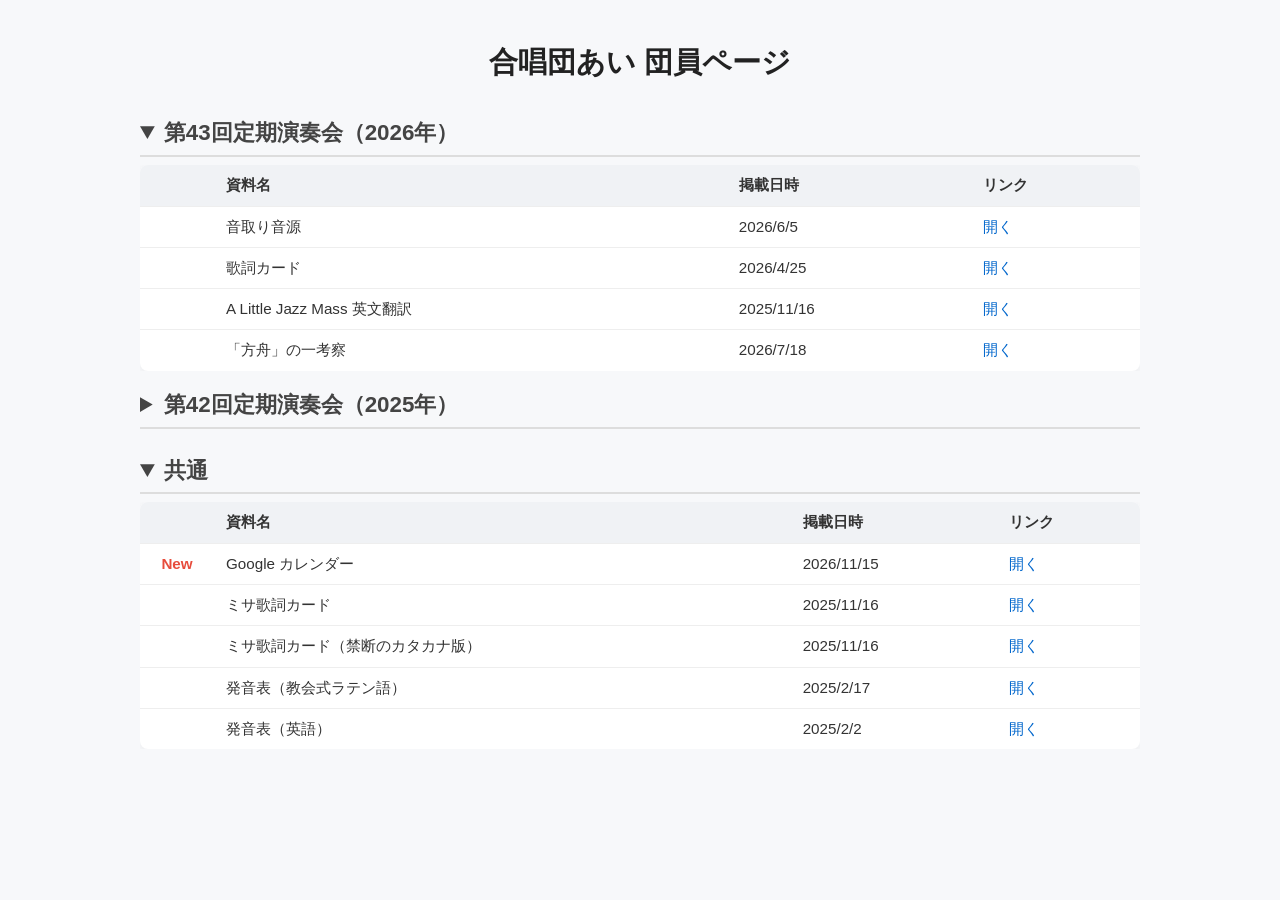
<file: index.html>
<!DOCTYPE html>
<html lang="ja">
<head>
  <meta charset="UTF-8">
  <meta name="viewport" content="width=device-width, initial-scale=1.0">
  <title>合唱団あい 団員ページ</title>
  <link rel="stylesheet" href="style.css">
</head>

<body>

  <h1>合唱団あい 団員ページ</h1>

  <!-- ▼▼ 2026 年度 ▼▼ -->
  <details open>
    <summary>第43回定期演奏会（2026年）</summary>
    <div class="table-wrapper">
      <table>
        <thead>
          <tr>
            <th></th>
            <th>資料名</th>
            <th>掲載日時</th>
            <th>リンク</th>
          </tr>
        </thead>
        <tbody>
          <tr>
            <td class="new"></td>
            <td class="name">音取り音源</td>
            <td class="date">2026/6/5</td>
            <td class="link"><a href="https://drive.google.com/drive/folders/1EcnSPBGkOsXkMzLhVN44agRw58azBp7L?usp=drive_link">開く</a></td>
          </tr>
          <tr>
            <td class="new"></td>
            <td class="name">歌詞カード</td>
            <td class="date">2026/4/25</td>
            <td class="link"><a href="https://drive.google.com/drive/folders/1w_BRVVIWMFoyFmViQirmDvlo2lMiUDEX?usp=drive_link">開く</a></td>
          </tr>
          <tr>
            <td class="new"></td>
            <td class="name">A Little Jazz Mass 英文翻訳</td>
            <td class="date">2025/11/16</td>
            <td class="link"><a href="https://drive.google.com/file/d/13NZwDRcL_k95lDWGYs3I45cUiBZpLabg/view?usp=drive_link">開く</a></td>
          </tr>
          <tr>
            <td class="new"></td>
            <td class="name">「方舟」の一考察</td>
            <td class="date">2026/7/18</td>
            <td class="link"><a href="./sub/2607_「方舟」の考察/「方舟」の考察.html">開く</a></td>
          </tr>
        </tbody>
      </table>
    </div>
  </details>

  <!-- ▼▼ 2025 年度 ▼▼ -->
  <details close>
    <summary>第42回定期演奏会（2025年）</summary>
    <div class="table-wrapper">
      <table>
        <thead>
          <tr>
            <th></th>
            <th>資料名</th>
            <th>掲載日時</th>
            <th>リンク</th>
          </tr>
        </thead>
        <tbody>
          <tr>
            <td class="new"></td>
            <td class="name">本番演奏音源（正式版）</td>
            <td class="date">2025/11/9</td>
            <td class="link"><a href="https://drive.google.com/drive/folders/1QOQIuUX_cyMSB_9ncNTRYskqSqL3DD9p?usp=drive_link">開く</a></td>
          </tr>
          <tr>
            <td class="new"></td>
            <td class="name">プログラム</td>
            <td class="date">2025/11/5</td>
            <td class="link"><a href="https://drive.google.com/file/d/1ENC7a4oW45pETEgJxkMk_IwISqGStIZv/view?usp=drive_link">開く</a></td>
          </tr>
          <tr>
            <td class="new"></td>
            <td class="name">アンケート集計結果</td>
            <td class="date">2025/11/3</td>
            <td class="link"><a href="https://drive.google.com/file/d/1T3HzmLdyFyHSxuf7by-yPNEpqDX92xZ7/view?usp=drive_link">開く</a></td>
          </tr>
          <tr>
            <td class="new"></td>
            <td class="name">音取り音源</td>
            <td class="date">2025/2/12</td>
            <td class="link"><a href="https://drive.google.com/drive/folders/1pQgpWoen7_cl7UsxDdwOfSMvbcWq7jfg?usp=drive_link">開く</a></td>
          </tr>
        </tbody>
      </table>
    </div>
  </details>

  <!-- ▼▼ 共通 ▼▼ -->
  <details open>
    <summary>共通</summary>
    <div class="table-wrapper">
      <table>
        <thead>
          <tr>
            <th></th>
            <th>資料名</th>
            <th>掲載日時</th>
            <th>リンク</th>
          </tr>
        </thead>
        <tbody>
          <tr>
            <td class="new"></td>
            <td class="name">Google カレンダー</td>
            <td class="date">2026/11/15</td>
            <td class="link"><a href="https://calendar.google.com/calendar/u/0?cid=Y2hvcnVzLmFpLm5hZ2Fub0BnbWFpbC5jb20">
開く</a></td>
          </tr>
          <tr>
            <td class="new"></td>
            <td class="name">ミサ歌詞カード</td>
            <td class="date">2025/11/16</td>
            <td class="link"><a href="https://drive.google.com/file/d/1I-YmDk4dZhBJv9dld0z1zbk4Xi6bT-6b/view?usp=drive_link">開く</a></td>
          </tr>
          <tr>
            <td class="new"></td>
            <td class="name">ミサ歌詞カード（禁断のカタカナ版）</td>
            <td class="date">2025/11/16</td>
            <td class="link"><a href="https://drive.google.com/file/d/168lN3VkgVW5tUpLNN3ksbJYzClfBOv9h/view?usp=drive_link">開く</a></td>
          </tr>
          <tr>
            <td class="new"></td>
            <td class="name">発音表（教会式ラテン語）</td>
            <td class="date">2025/2/17</td>
            <td class="link"><a href="https://drive.google.com/file/d/1it8sFklcrHIgZA4ipiAVDslLjbCTHaOg/view?usp=drive_link">開く</a></td>
          </tr>
          <tr>
            <td class="new"></td>
            <td class="name">発音表（英語）</td>
            <td class="date">2025/2/2</td>
            <td class="link"><a href="https://drive.google.com/file/d/12aTDaaxVv_4U2tLJY_Cqq2McOe4d2aB9/view?usp=drive_link">開く</a></td>
          </tr>
        </tbody>
      </table>
    </div>
  </details>

  <script>
    // 現在の日時から1ヶ月以内なら「New」を自動表示
    function updateNewBadges() {
      const now = new Date();
      const oneMonthAgo = new Date(now.getFullYear(), now.getMonth() - 1, now.getDate());
      
      // すべての行を取得
      const rows = document.querySelectorAll('tbody tr');
      
      rows.forEach(row => {
        const dateCell = row.querySelector('td.date');
        const newCell = row.querySelector('td.new');
        
        if (dateCell && newCell) {
          const dateText = dateCell.textContent.trim();
          // 日付をパース（YYYY/MM/DD形式）
          const [year, month, day] = dateText.split('/').map(Number);
          const rowDate = new Date(year, month - 1, day);
          
          // 1ヶ月以内ならNewバッジを表示
          if (rowDate >= oneMonthAgo) {
            newCell.textContent = 'New';
          } else {
            newCell.textContent = '';
          }
        }
      });
    }
    
    // ページ読み込み時に実行
    document.addEventListener('DOMContentLoaded', updateNewBadges);
  </script>
</body>
</html>
</file>
<file: style.css>
body {
  font-family: "Segoe UI", sans-serif;
  background: #f7f8fa;
  margin: 0;
  padding: 20px;
  max-width: 1000px;   /* ページ全体の最大幅 */
  margin-left: auto;    /* 左右中央寄せ */
  margin-right: auto;
  color: #333;
  line-height: 1.6;
}

h1 {
  text-align: center;
  margin-bottom: 30px;
  font-size: 1.8rem;
  color: #222;
}

details {
  margin-bottom: 16px;
}

summary {
  font-size: 1.4rem;
  font-weight: 600;
  margin-bottom: 8px;
  padding-bottom: 4px;
  border-bottom: 2px solid #ddd;
  color: #444;
  cursor: pointer;
  outline: none;
}

summary::-webkit-details-marker {
  display: none;
}

.table-wrapper {
  overflow-x: auto;
  max-width: 100%;
  margin-top: 8px;
}

table {
  width: 100%;
  border-collapse: collapse;
  background: #fff;
  border-radius: 8px;
  overflow: hidden;
  box-shadow: 0 2px 8px rgba(0,0,0,0.05);
}

th, td {
  padding: 8px 12px;
  text-align: left;
  font-size: 0.95rem;
  border-bottom: 1px solid #eee;
}

th {
  background-color: #f0f2f5;
  font-weight: 600;
  white-space: nowrap;
}

tr:last-child td {
  border-bottom: none;
}

td.name {
  white-space: normal;
}

td.date,
td.link {
  white-space: nowrap;
}

/* Newラベル用 */
td.new {
  width: 50px;
  text-align: center;
  font-weight: bold;
  color: #e74c3c;
  border-radius: 4px;
}

a {
  color: #0066cc;
  text-decoration: none;
  font-weight: 500;
}

a:hover {
  text-decoration: underline;
}

/* 幅600px以下の画面では掲載日時列を非表示にする */
@media (max-width: 600px) {
  th:nth-child(3),  /* thead の 3列目 */
  td.date {          /* tbody の .date クラス */
    display: none;
  }
}
</file>
